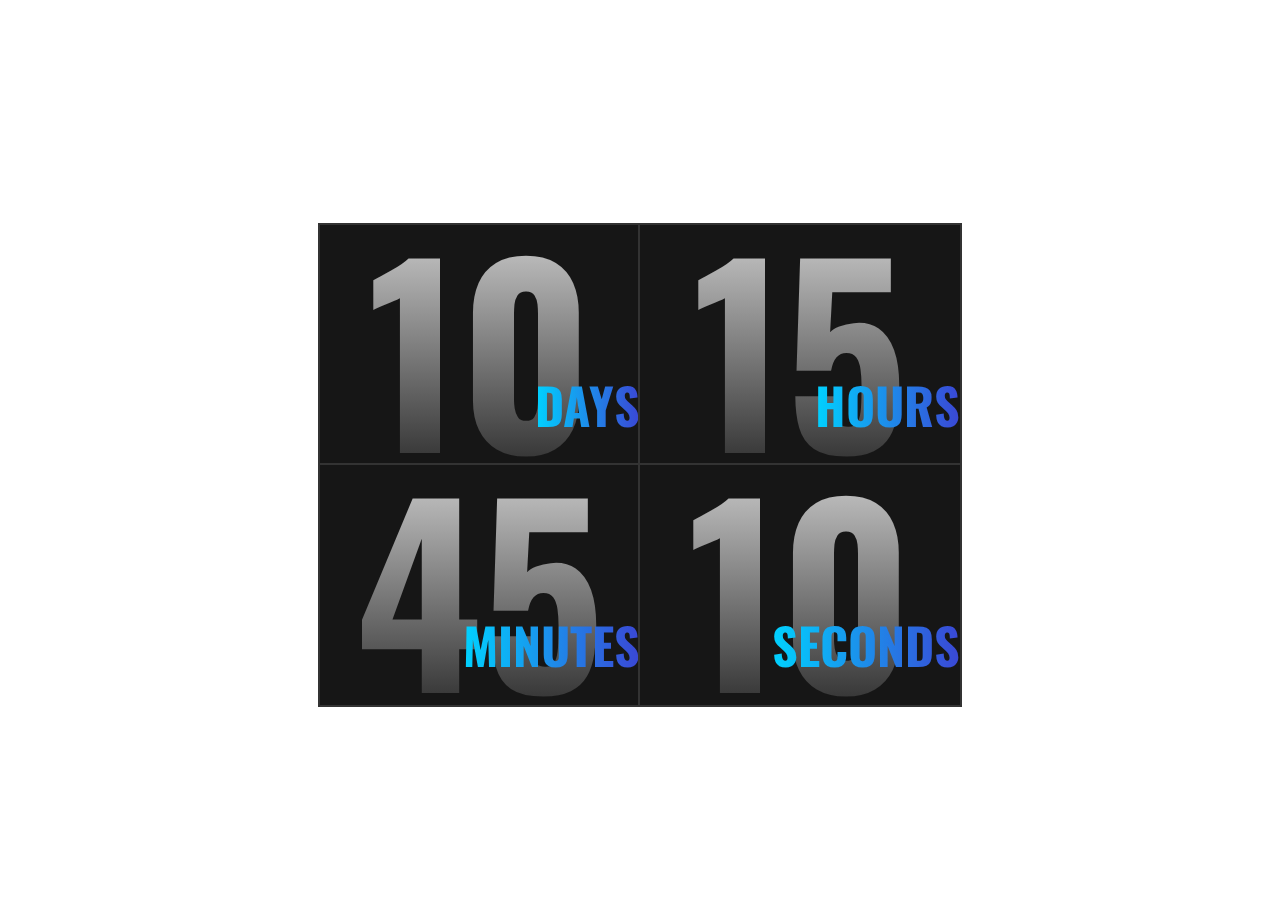
<file: index.html>
<!DOCTYPE html>
<html lang="en">
  <head>
    <meta charset="UTF-8" />
    <meta name="viewport" content="width=device-width, initial-scale=1.0" />
    <link rel="stylesheet" href="countdown.css" />
    <title>Document</title>
  </head>
  <body>
    <div class="frame center-align">
      <div class="countdown-card">
        <div class="row">
          <div class="square center-align">
            <p>DAYS</p>
            <h1 id="days">10</h1>
          </div>
          <div class="square center-align">
            <p>HOURS</p>
            <h1 id="hours">15</h1>
          </div>
        </div>
        <div class="row">
          <div class="square center-align">
            <p>MINUTES</p>
            <h1 id="minutes">45</h1>
          </div>
          <div class="square center-align">
            <p>SECONDS</p>
            <h1 id="seconds">10</h1>
          </div>
        </div>
      </div>
    </div>
    <script src="countdown.js"></script>
  </body>
</html>
</file>
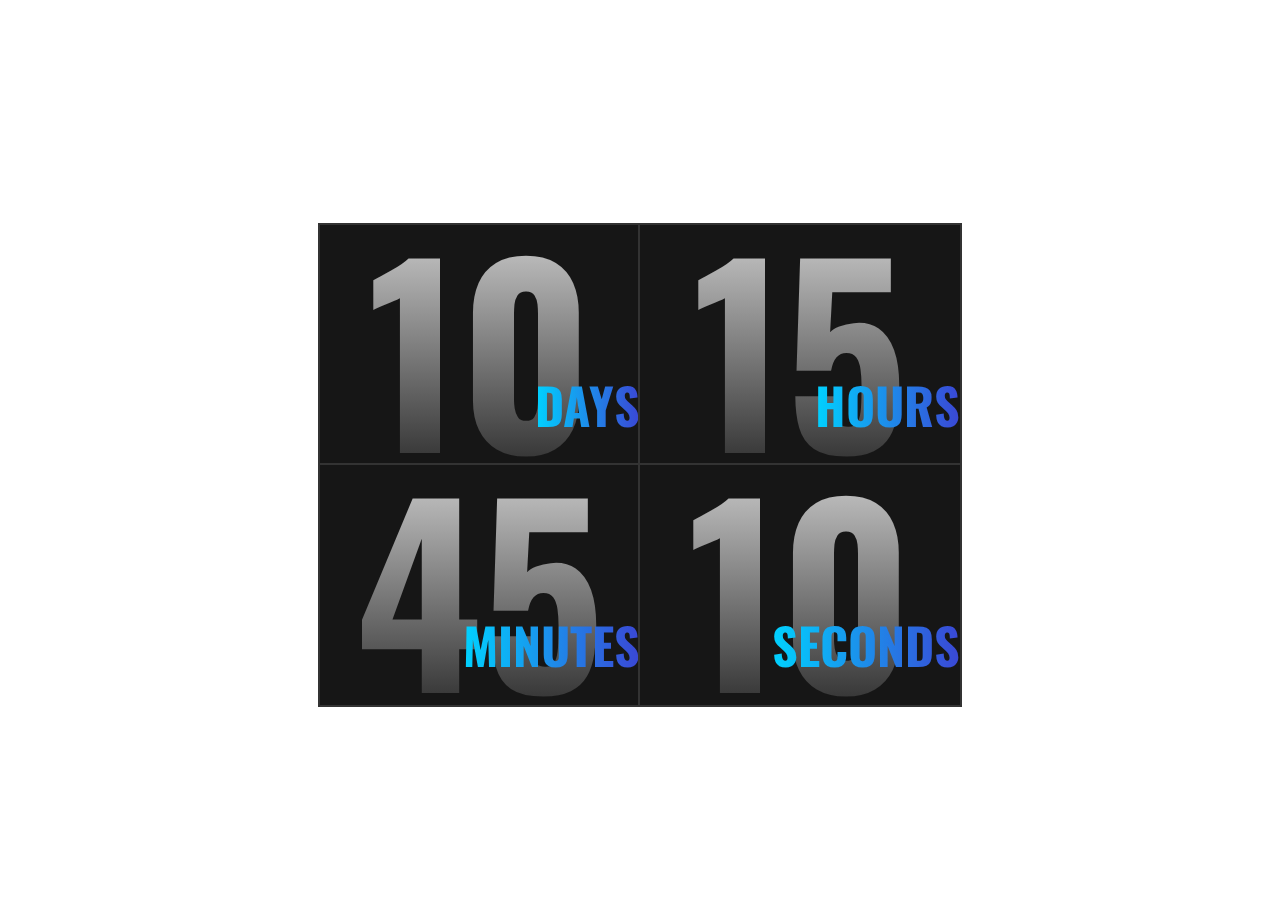
<file: countdown.html>
<!DOCTYPE html>
<html lang="en">
  <head>
    <meta charset="UTF-8" />
    <meta name="viewport" content="width=device-width, initial-scale=1.0" />
    <link rel="stylesheet" href="countdown.css" />
    <title>Document</title>
  </head>
  <body>
    <div class="frame center-align">
      <div class="countdown-card">
        <div class="row">
          <div class="square center-align">
            <p>DAYS</p>
            <h1 id="days">10</h1>
          </div>
          <div class="square center-align">
            <p>HOURS</p>
            <h1 id="hours">15</h1>
          </div>
        </div>
        <div class="row">
          <div class="square center-align">
            <p>MINUTES</p>
            <h1 id="minutes">45</h1>
          </div>
          <div class="square center-align">
            <p>SECONDS</p>
            <h1 id="seconds">10</h1>
          </div>
        </div>
      </div>
    </div>
    <script src="countdown.js"></script>
  </body>
</html>
</file>
<file: countdown.css>
@import url("https://fonts.googleapis.com/css2?family=Oswald:wght@400;500;600;700&display=swap");

* {
  margin: 0;
  padding: 0;
}

:root {
  --font-family: "Oswald", sans-serif;
}

html {
  font-size: 20px;
}
.center-align {
  display: flex;
  align-items: center;
  justify-content: center;
}

.frame {
  height: 100vh;
  width: 100vw;
}
.countdown-card {
  height: 50vh;
  width: 50vw;
}
.row {
  display: flex;
}

.square {
  position: relative;
  height: 50%;
  width: 50%;
  background-color: #161616;
  outline: 2px solid #333333;
}

.square > p {
  color: ghostwhite;
  position: absolute;
  right: 0%;
  bottom: 10%;
  font-size: 2.5rem;
  font-family: var(--font-family);
  font-weight: 700;
  background: linear-gradient(90deg, #00d2ff 0%, #3a47d5 100%);
  -webkit-background-clip: text;
  -webkit-text-fill-color: transparent;
}
.square > h1 {
  font-size: 12rem;
  font-family: var(--font-family);
  background: -webkit-linear-gradient(#cccccc, #333);
  -webkit-background-clip: text;
  -webkit-text-fill-color: transparent;
  line-height: 1;
}

/* Tablet (portrait) ----------- */
@media only screen and (min-device-width: 320px) and (max-device-width: 768px) {
  html {
    font-size: 10px;
  }
  .countdown-card {
    width: 90vw;
  }
}
</file>
